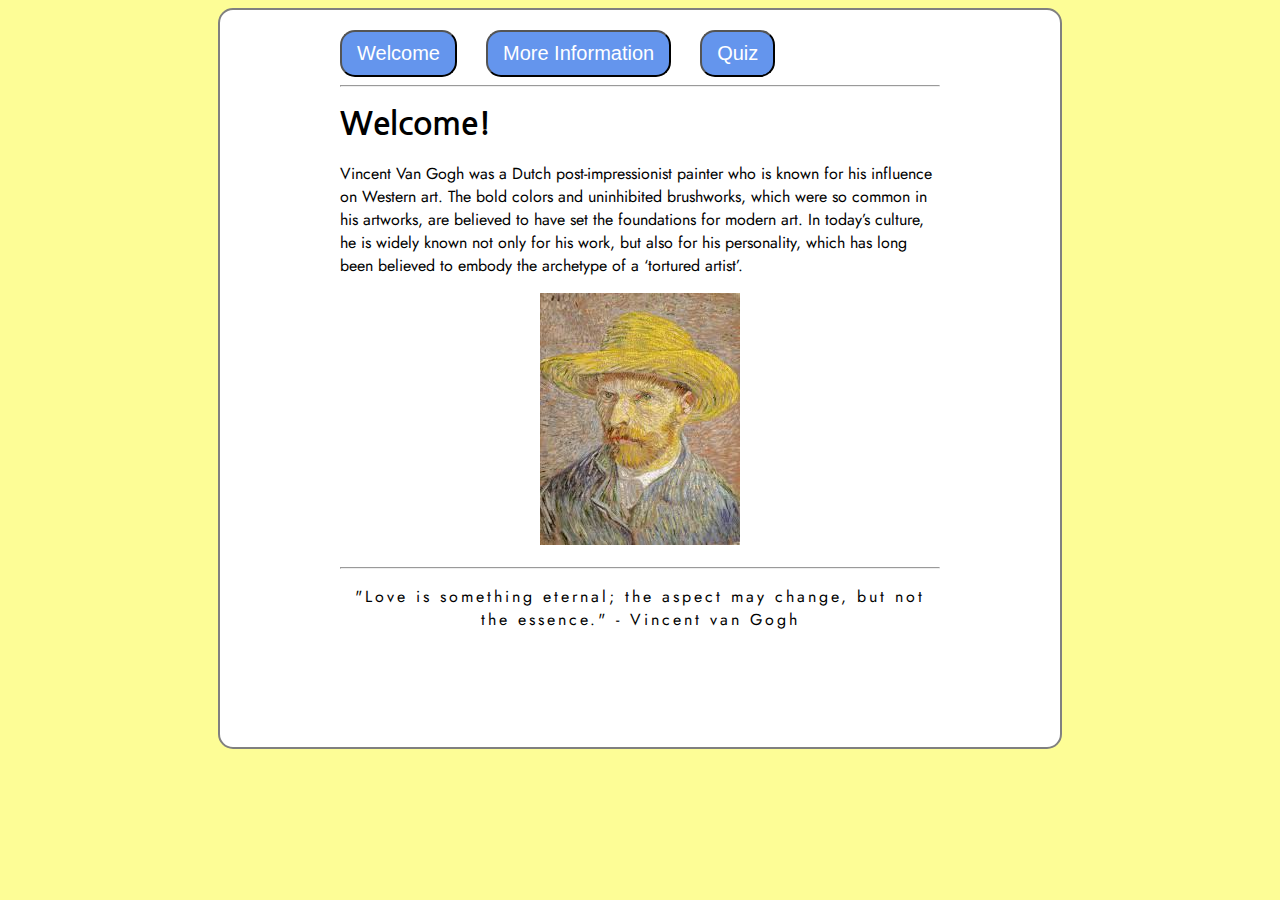
<file: final_project/index.html>
<!DOCTYPE html>
<html>
  <head>
    <title>Vincent van Gogh</title>
    <link rel="stylesheet" type="text/css" href="style.css">
    <link href="https://fonts.googleapis.com/css2?family=Jost:wght@300&family=Nanum+Gothic&display=swap" rel="stylesheet">
  </head>
  <body>
    <div>
      <nav>
          <button><a href="index.html">Welcome</a></button>
          <button><a href= "more_information.html">More Information</a></button>
          <button><a href= "quiz.html">Quiz</a></button>
      </nav>

      <hr>
      <h1>Welcome!</h1>
      <p>Vincent Van Gogh was a Dutch post-impressionist painter who is known for his influence on Western art. The bold colors and uninhibited brushworks, which were so common in his artworks, are believed to have set the foundations for modern art. In today’s culture, he is widely known not only for his work, but also for his personality, which has long been believed to embody the archetype of a ‘tortured artist’. </p><p id='img'><img src ='images/van_go_self_portrait.jfif'></p>
      <hr>
      <p id="quote">"Love is something eternal; the aspect may change, but not the essence." - Vincent van Gogh</p>
    </div>
  </body>
</html>
</file>
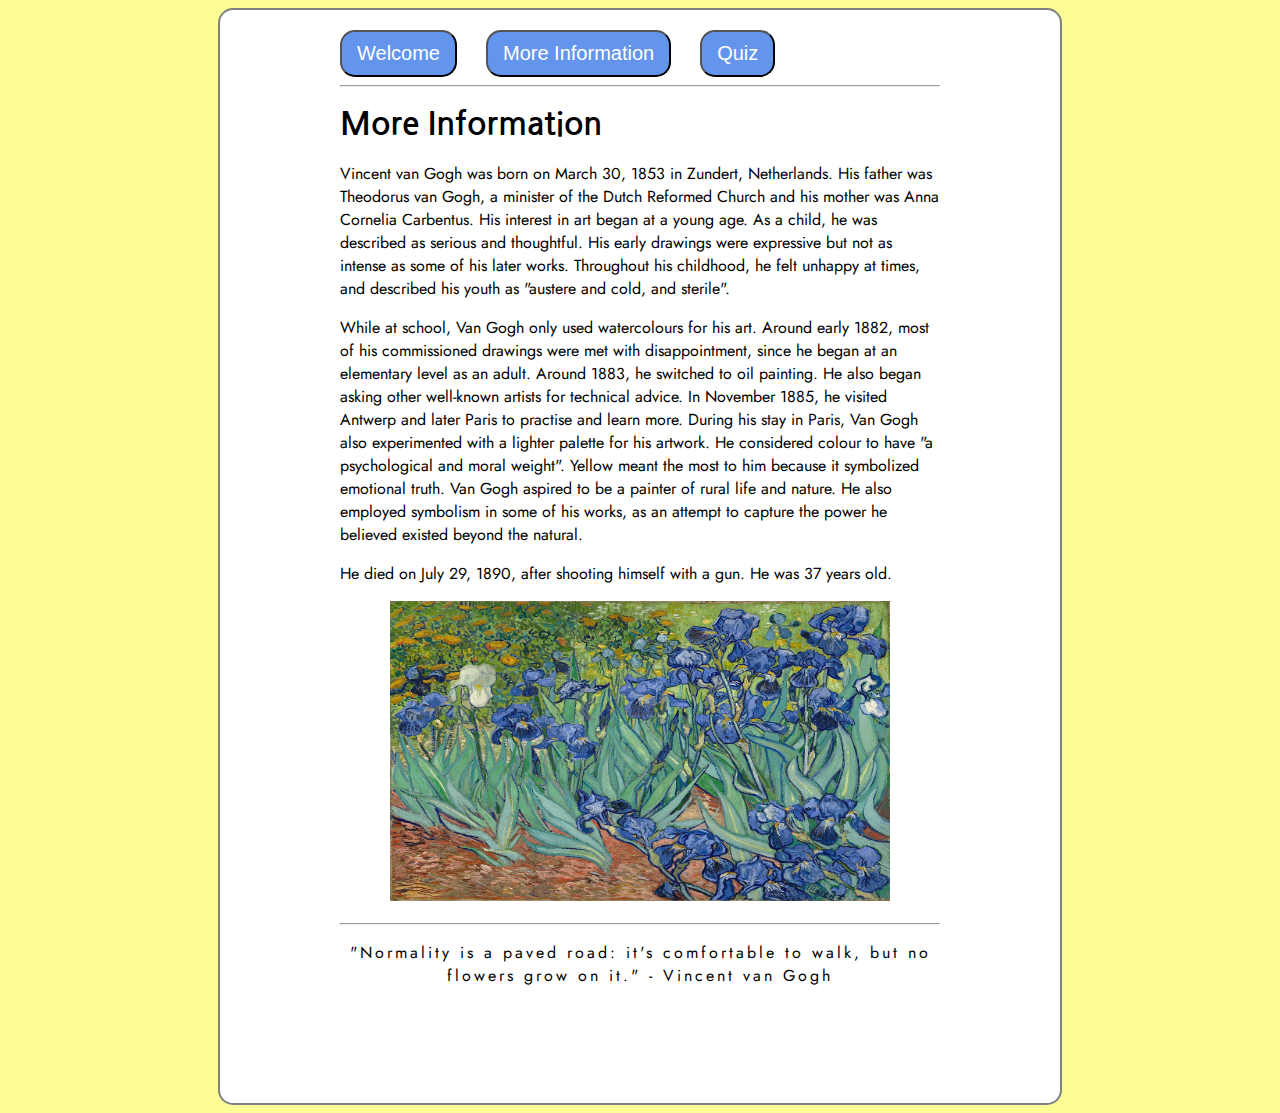
<file: final_project/more_information.html>
<!DOCTYPE html>
<html>
  <head>
    <title>Vincent van Gogh</title>
    <link rel="stylesheet" type="text/css" href="style.css">
    <link
      href="https://fonts.googleapis.com/css2?family=Jost:wght@300&family=Nanum+Gothic&display=swap"
      rel="stylesheet">
  </head>
  <body>
    <div>
      <nav>
        <button><a href="index.html">Welcome</a></button>
        <button><a href="more_information.html">More Information</a></button>
        <button><a href="quiz.html">Quiz</a></button>
      </nav>

      <hr>

      <h1>More Information</h1>
      <p>
        Vincent van Gogh was born on March 30, 1853 in Zundert, Netherlands. His
        father was Theodorus van Gogh, a minister of the Dutch Reformed Church
        and his mother was Anna Cornelia Carbentus. His interest in art began at
        a young age. As a child, he was described as serious and thoughtful. His
        early drawings were expressive but not as intense as some of his later
        works. Throughout his childhood, he felt unhappy at times, and described
        his youth as "austere and cold, and sterile".
      </p>
      <p>
        While at school, Van Gogh only used watercolours for his art. Around
        early 1882, most of his commissioned drawings were met with
        disappointment, since he began at an elementary level as an adult. Around
        1883, he switched to oil painting. He also began asking other well-known
        artists for technical advice. In November 1885, he visited Antwerp and
        later Paris to practise and learn more. During his stay in Paris, Van
        Gogh also experimented with a lighter palette for his artwork. He
        considered colour to have "a psychological and moral weight". Yellow
        meant the most to him because it symbolized emotional truth. Van Gogh
        aspired to be a painter of rural life and nature. He also employed
        symbolism in some of his works, as an attempt to capture the power he
        believed existed beyond the natural.
      </p>
      <p>
        He died on July 29, 1890, after shooting himself with a gun. He was 37
        years old.
      </p>
      <p id="img"><img src="images/irises.jpg" width="500" height="300"></p>

      <hr>

      <p id="quote">
        "Normality is a paved road: it's comfortable to walk, but no flowers
        grow on it." - Vincent van Gogh
      </p>
    </div>
  </body>
</html>
</file>
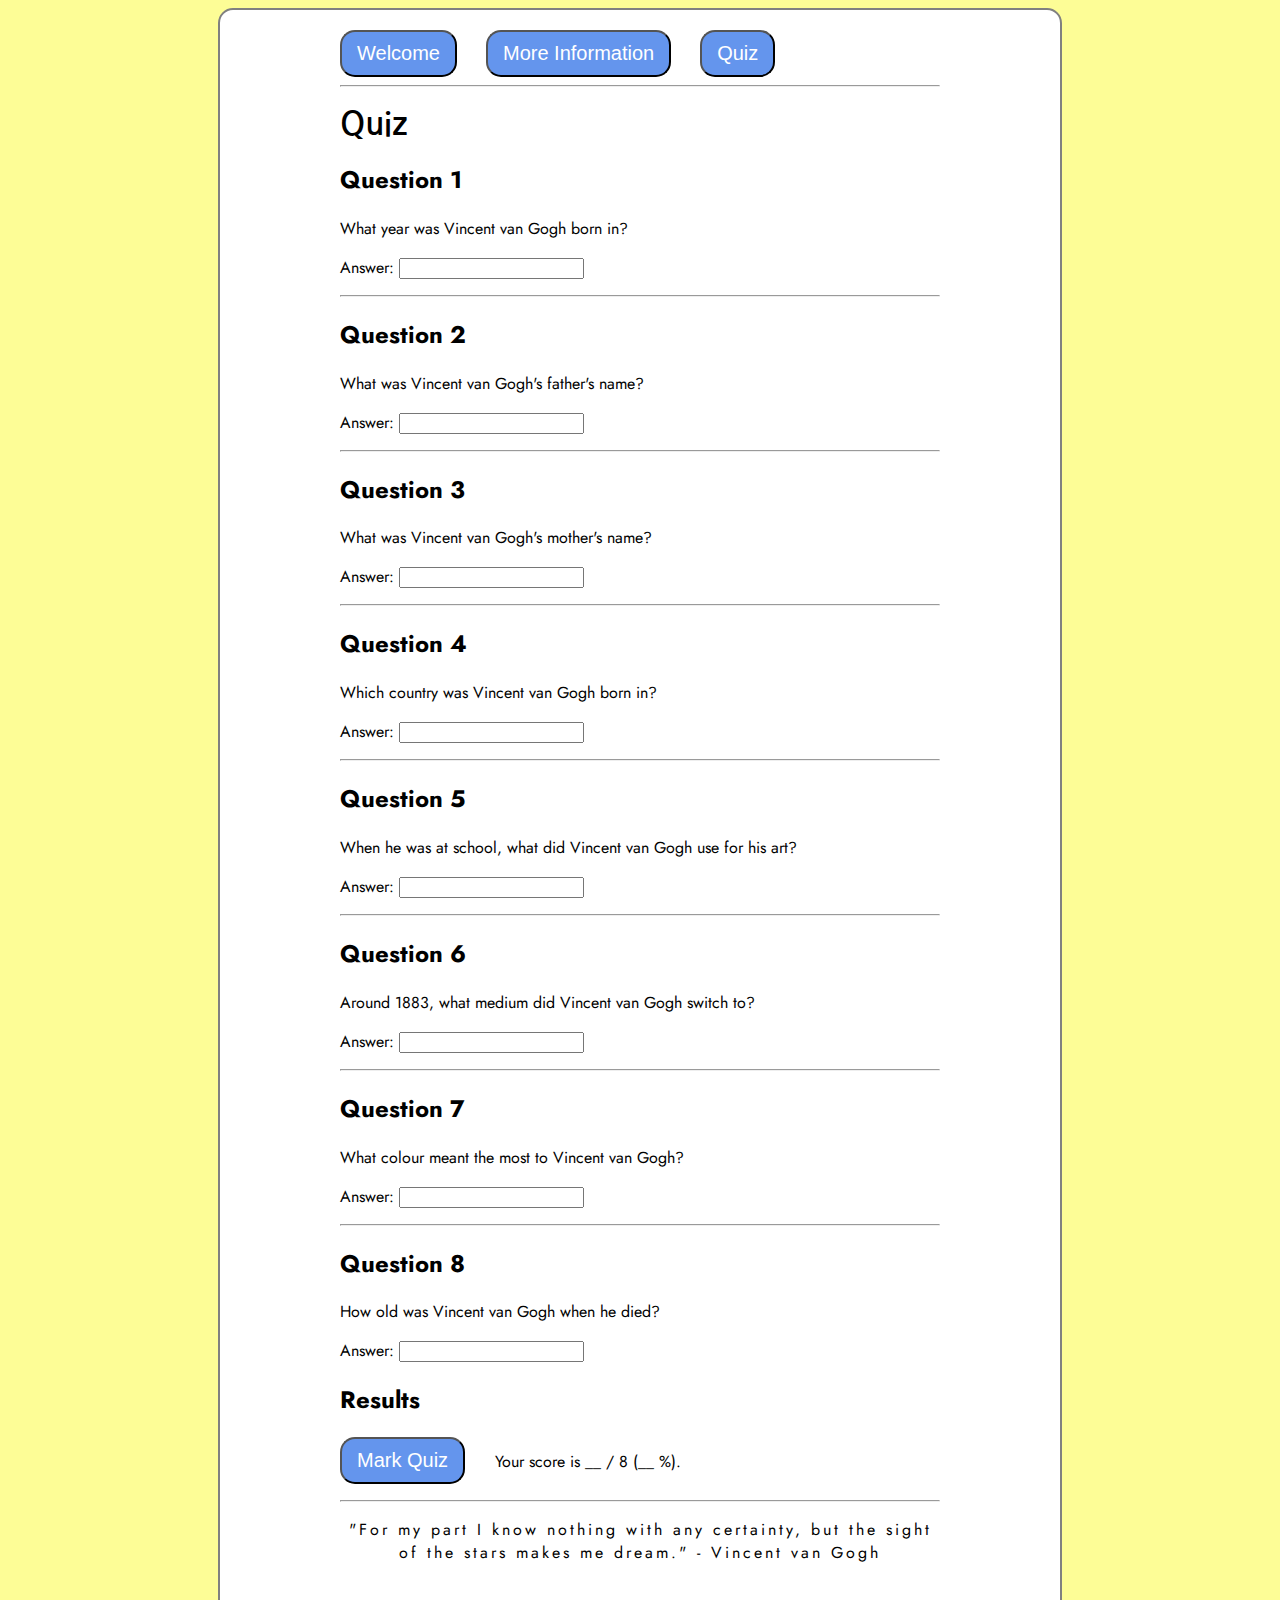
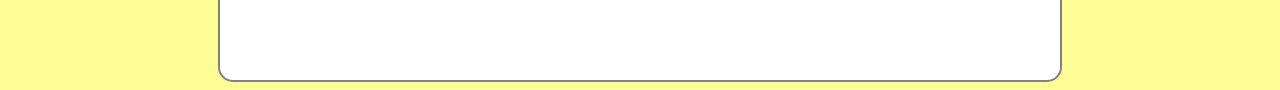
<file: final_project/quiz.html>
<!DOCTYPE html>
<html>
  <head>
    <title>Vincent van Gogh</title>
    <link rel="stylesheet" type="text/css" href="style.css">
    <link
      href="https://fonts.googleapis.com/css2?family=Jost:wght@300&family=Nanum+Gothic&display=swap"
      rel="stylesheet">
  </head>
  <body>
    <div>
      <nav>
        <button><a href="index.html">Welcome</a></button>
        <button><a href="more_information.html">More Information</a></button>
        <button><a href="quiz.html">Quiz</a></button>
      </nav>

      <hr>

      <h1>Quiz</h1>
      <h2 id="q1">Question 1</h2>
      <p>What year was Vincent van Gogh born in?</p>
      <p class="italic">Answer: <input id="Ans1" type="text" /></p>
      <hr>

      <h2 id="q2">Question 2</h2>
      <p>What was Vincent van Gogh's father's name?</p>
      <p class="italic">Answer: <input id="Ans2" type="text" /></p>
      <hr>

      <h2 id="q3">Question 3</h2>
      <p>What was Vincent van Gogh's mother's name?</p>
      <p class="italic">Answer: <input id="Ans3" type="text" /></p>
      <hr>

      <h2 id="q4">Question 4</h2>
      <p>Which country was Vincent van Gogh born in?</p>
      <p class="italic">Answer: <input id="Ans4" type="text" /></p>
      <hr>

      <h2 id="q5">Question 5</h2>
      <p>When he was at school, what did Vincent van Gogh use for his art?</p>
      <p class="italic">Answer: <input id="Ans5" type="text" /></p>
      <hr>

      <h2 id="q6">Question 6</h2>
      <p>Around 1883, what medium did Vincent van Gogh switch to?</p>
      <p class="italic">Answer: <input id="Ans6" type="text" /></p>
      <hr>

      <h2 id="q7">Question 7</h2>
      <p>What colour meant the most to Vincent van Gogh?</p>
      <p class="italic">Answer: <input id="Ans7" type="text" /></p>
      <hr>

      <h2 id="q8">Question 8</h2>
      <p>How old was Vincent van Gogh when he died?</p>
      <p class="italic">Answer: <input id="Ans8" type="text" /></p>

      <h2>Results</h2>
      <p id="output">
        <button id="mark" type="button">Mark Quiz</button> Your score is __ / 8
        (__ %).
      </p>

      <hr>

      <p id="quote">
        "For my part I know nothing with any certainty, but the sight of the
        stars makes me dream." - Vincent van Gogh
      </p>
    </div>
    <!--Load JavaScript-->
    <script src="main.js"></script>
  </body>
</html>
</file>
<file: final_project/style.css>
body {
    background-color: #fdfd96;

}

h1 {
    font-family: 'Nanum Gothic', sans-serif;
}

h2 {
    font-family: 'Jost', sans-serif;
}

p {
    font-family: 'Jost', sans-serif;
}

button {
    background-color: cornflowerblue;
    color: white;
    border-radius: 15px;
    font-size: 20px;
    padding: 10px 15px;
    margin-right: 25px;
}

div {
    background-color: white;
    padding: 20px 120px 100px;
    width: 600px;
    margin: auto;
    border: 2px solid grey;
    border-radius: 15px;
}

#quote {
    text-align: center;
    letter-spacing: 3px;
}

#img{
    text-align: center;
}

a {
    text-decoration: none;
    color: white;
}
</file>
